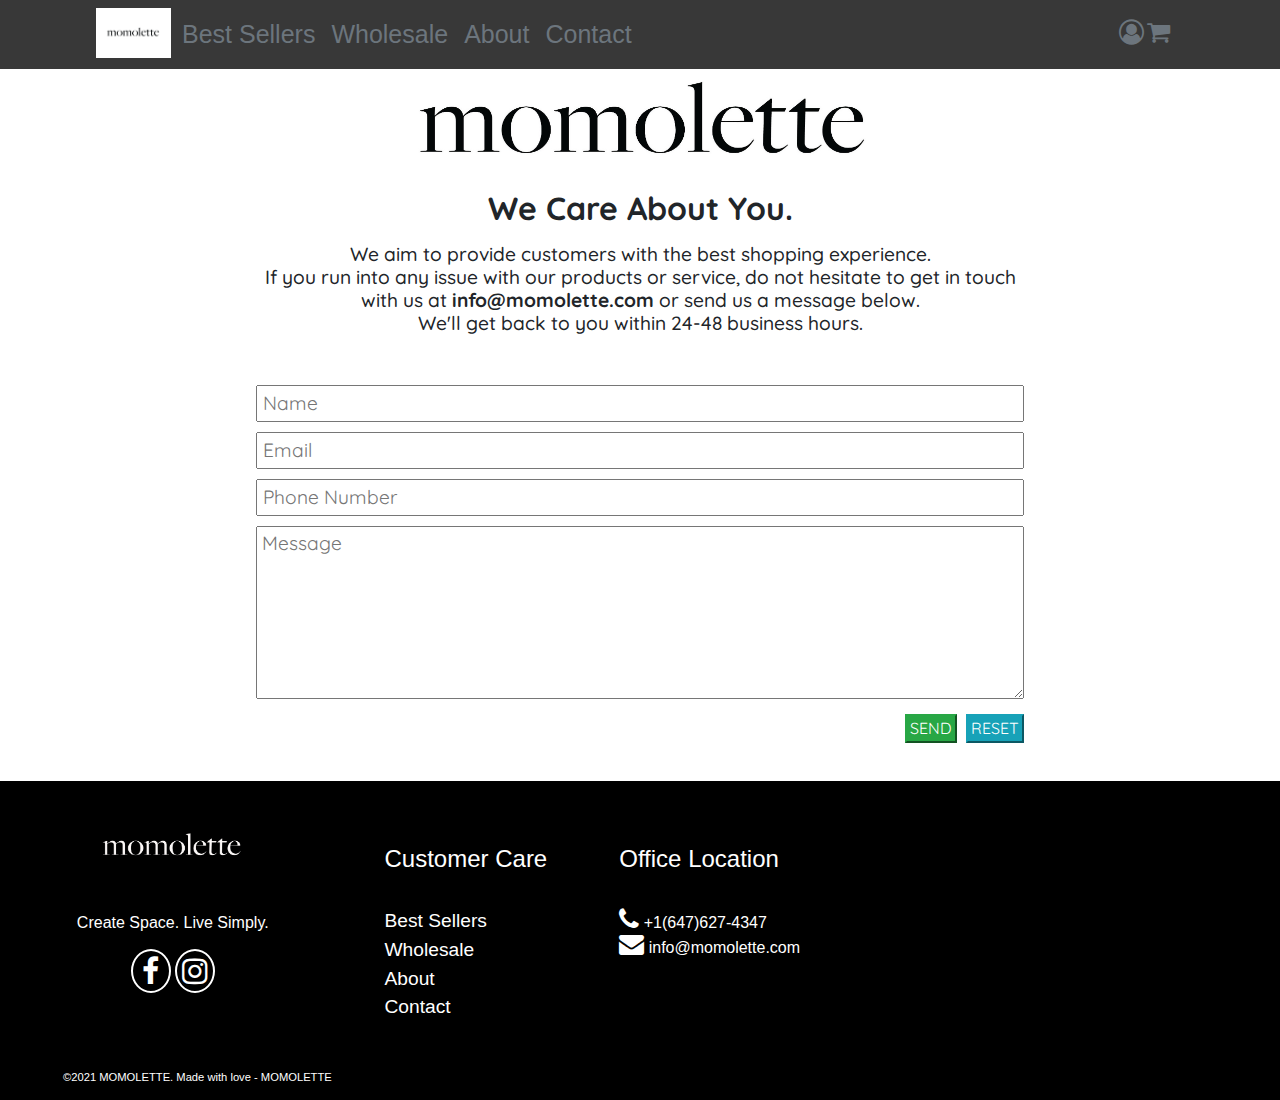
<file: contact.html>
<!DOCTYPE html>
<html lang="en">
    <head>
        <meta charset="UTF-8" />
        <meta name="viewport" content="width=device-width, initial-scale=1.0" />
        <link
          href="//maxcdn.bootstrapcdn.com/font-awesome/4.7.0/css/font-awesome.min.css"
          rel="stylesheet"
        />
        <link href="https://fonts.googleapis.com/css?family=Dancing+Script|Quicksand&display=swap" rel="stylesheet">
        <link rel="stylesheet" href="css/bootstrap.css" />
        <link rel="stylesheet" href="css/style.css" />
        <script>
		function validateForm(){
			var x = document.forms["submitForm"]["Name"].value;
			var y = document.forms["submitForm"]["Email"].value;
			var z = document.forms["submitForm"]["Phone Number"].value;
            var a = document.forms["submitForm"]["Message"].value;
			if (x == ""){
				alert("Name must be filled out");
				return false;
				}
			else if (y == ""){
				alert("Email must be filled out");
				return false;
				}
			else if ( z == ""){
				alert("Phone Number must be filled out");
				return false;
			}
            else if ( a == ""){
				alert("Message must be filled out");
				return false;
			}
			
			
		}
        </script>
        <title>Contact | momolette</title>
    </head>

      <body>
          <header>
            <nav class="navbar navbar-container navbar-expand-md">
                <div class="d-flex flex-grow-1">
                    <a class="navbar-brand" href="index.html">
                        <img src="img/logo2.jpg" alt="logo" />
                    </a>
                    <button
                      class="navbar-toggler navbar-dark ml-auto"
                      type="button"
                      data-toggle="collapse"
                      data-target="#navbarNav"
                      aria-controls="navbarNav"
                      aria-expanded="false"
                      aria-label="Toggle navigation">
                        <span class="navbar-toggler-icon"></span>
                    </button>
                    <div class="collapse navbar-collapse" id="navbarNav">
                      <ul class="navbar-nav">
                        <li class="nav-item active">
                          <a class="nav-link text-secondary" href="sale.html"
                            >Best Sellers</a>
                        </li>
                        <li class="nav-item">
                          <a class="nav-link text-secondary" href="sale.html">
                            Wholesale</a>
                        </li>
                        <li class="nav-item">
                          <a class="nav-link text-secondary" href="contact.html">
                            About</a>
                        </li>
                        <li class="nav-item">
                          <a class="nav-link text-secondary" href="contact.html">
                            Contact</a>
                        </li>
                        
                      </ul>
                    </div>
                    <div class="navbar-text user-nav d-none d-lg-block" style="margin-right: 7.5%;">
                      <a href="#">
                          <i class="fa fa-user-circle-o text-secondary"></i></a>
                      <a href="#">
                          <i class="fa text-secondary fa-shopping-cart"></i>
                      </a>
                    </div>
                  </div>
            </nav>
          </header>

          <main>
            <div class="banner-logo text-center">
              <a href="index.html">
                <img src="img/logo3.jpg" alt="logo" height="100px" />
              </a>
              </div>
            <div class="table2">
                    <p><h3 style="font-family:'Quicksand'; font-weight: 900; font-size: 2rem; text-align: center;">We Care About You.</h3></p>
                    <div style="margin-left: 20%; margin-right: 20%; font-family:'Quicksand'; font-weight: 500; font-size: 1.2rem; text-align: center;">
                        We aim to provide customers with the best shopping experience.
                    </div>
                    <div style="margin-left: 20%; margin-right: 20%; font-family:'Quicksand'; font-weight: 500; font-size: 1.2rem; text-align: center;">
                        If you run into any issue with our products or service, do not hesitate to get in touch with us at 
                        <strong style="font-family:'Quicksand'; font-weight: 900;">info@momolette.com</strong> or send us a message below.
                    </div>
                    <div style="margin-left: 20%; margin-right: 20%; font-family:'Quicksand'; font-weight: 500; font-size: 1.2rem; text-align: center;">
                        We'll get back to you within 24-48 business hours.
                    </div>
                    
                    <div class="table3">
                    <form name="submitForm" action="mailto:info@momolette.com?subject=Contact%20momolette" onsubmit="return validateForm()" method="post" enctype="text/plain">
                        <div style="margin-top: 40px;">
                            <input type ="text" name="Name" placeholder="Name"><br/>
                            <input type ="email" name="Email" placeholder="Email"><br/>
                            <input type ="text" name="Phone Number" placeholder="Phone Number">
                            <textarea rows="7" name="Message" placeholder="Message"></textarea>
                        </div>
                        <div style="text-align: right; margin-right: 20%; margin-top: 10px; margin-bottom: 3%;">
                            <button type="submit" class="btn-success" style="margin-right: 5px; padding: 3px; font-family:'Quicksand';">SEND</button>
                            <button type="reset" class="btn-info" style="padding: 3px; font-family:'Quicksand';">RESET</button> 
                        </div>
                    </form>
                    </div>
            </div>

          </main>

          <footer style="background-color: black;">
            <div class="d-flex footer row">
              <div class="footer-about col-3 text-center ml-4">
                <img class="about-img" src="img/logo5.jpg" width="200px" alt="img-footer" />
                <p class="about-text text-white">
                  Create Space. Live Simply.
                </p>
                <div class="social-icon">
                    <a href="#"><i class="fa fa-facebook"></i></a>
                    <a href="#"> <i class="fa fa-instagram"></i></a>
                  </div>
              </div>
              <div class="row col-9 footer-links">
                <div class="footer-container">
                  <div class="footer-cat">
                    <h5 class="ml-4 px-4 text-white" style="font-size: 1.5rem;">Customer Care</h5>
                  </div>
                  <hr />
                  <ul class="ml-5 text-white" style="font-size: 1.2rem; line-height: 1.5;">
                    <li><a href="sale.html">Best Sellers</a></li>
                    <li><a href="sale.html">Wholesale</a></li>
                    <li><a href="contact.html">About</a></li>
                    <li><a href="contact.html">Contact</a></li>
                  </ul>
                </div>

                <div class="footer-container">
                  <div class="footer-cat">
                    <h5 class="ml-4 px-4 text-white" style="font-size: 1.5rem;">Office Location</h5>
                  </div>
                  <hr />
                  <ul class="ml-5 text-white">
                    
                    <li>
                      <i class="fa fa-phone text-white"></i>
                      <a href="tel:+16476274347">+1(647)627-4347</a>
                    </li>
                    <li>
                      <i class="fa fa-envelope text-white"></i>
                      <a href="mailto:info@momolette.com">info@momolette.com</a>
                    </li>
                  </ul>
                </div>
              </div>
            </div>
            <hr />
      
            <div
              class="footer-copy-right ml-5 text-white d-flex justify-content-between"
            >
              <p style="margin-left: 15PX; font-size: 0.7rem;">
                &copy;2021 MOMOLETTE. Made with love - MOMOLETTE
              </p>
            </div>
          </footer>

      </body>

</html>
</file>
<file: css/style.css>
* {
  margin: 0;
  padding: 0;
  box-sizing: border-box;
  font-family: "Acumin Pro", "Helvetica Neue", Helvetica, Arial, sans-serif;
}

body {
  overflow-x: hidden;
  
}

:root {
  --red-color: #d35266;
  --black-color: #383838;
  --gray-color: #888;
}

li {
  list-style: none;
}

a {
  text-decoration: none;
  cursor: pointer;
  color: inherit;
}

a:hover {
  color: #87ceeb;
  text-decoration: none;
}

button {
  cursor: pointer;
  outline: none;
}

.fit-content {
  width: fit-content;
}

.collection {
  background-color: #f6f6f6;
  border-top: solid 1px var(--gray-color);
  border-bottom: solid 1px var(--gray-color);
}

.containte {
  width: 100%;
}

.navbar-container {
  background-color: var(--black-color);
  color: var(--gray-color);
  font-size: 12px;
}

.navbar-brand {
  margin-top: -1rem !important;
}

.navbar-container img {
  width: 75px;
  margin: -10px -13px -19px 0;
  margin-left: 5rem;
}

.navbar-container a,
.fa {
  font-size: 25px;
}

.user-nav {
  margin-right: 0;
}

.banner-container {
  background-image: url("../img/images.jpg");
  background-size: cover;
}

.banner-logo p {
  margin-top: -41px;
  font-size: 29px;
  font-family: Arial, Helvetica, sans-serif;
}

.btn {
  border: solid;
  border-style: none;
}

.btn-search {
  background-color: var(--black-color);
  border: none;
  color: white;
  margin-left: 9px;
  padding: 6px 25px;
  text-align: center;
  text-decoration: none;
  display: inline-block;
}

.item-img {
  background-image: url("../img/fig-1.jpg");
  width: 100%;
}

.card-items {
  width: 86%;
  margin: 0 auto;
  min-height: 180px;
}

.card-body {
  min-height: 150px;
}

.card-more {
  background-color: #000000;
}

.br-bottom {
  margin-top: -1rem;
}

.btn-price {
  background-color: transparent;
  background-repeat: no-repeat;
  border: none;
}

.btn-plus {
  height: fit-content;
}

.big-btn {
  width: 70%;
  text-align: left;
}

.up-title {
  margin-left: 3rem;
}

.up-img img {
  margin-left: 8rem;
}

.arrow-img {
  margin-top: 12rem;
  border-radius: 50%;
}

.footer-links {
  margin-top: 4rem;
}

.social-icon .fa {
  width: 40px;
  text-align: center;
  font-size: 30px;
  border: solid 2px white;
  border-radius: 50%;
  padding: 5px;
  color: white;
}

.main-section {
  font-size: 12px;
}

.res-article {
  max-width: 100%;
  max-height: 700px;
}

.show-more {
  margin-left: 7rem;
}

.show-more span {
  border: 1px solid var(--black-color);
  padding: 5px 10px;
  margin: 0 10px;
  background-color: white;
}

.show-more span:hover {
  background-color: var(--red-color);
}

.detail-btn {
  margin-left: 15rem !important;
  margin-top: 6rem;
}

.heart {
  color: red;
}

.main-div {
  width: 90%;
  margin-left: 5%;
}

.main-pic {
  background-image: url(../img/Main_Page.png);
  background-size:cover;
  background-repeat:no-repeat;
  background-clip: border-box;
  background-position: center;
}

.main-pic2 {
  background-image: url(../img/Main_Page3.png);
  background-size:cover;
  background-repeat:no-repeat;
  background-clip: border-box;
  background-position: center;
}

.main-pic3 {
  background-image: url(../img/Main_Page2.png);
  background-size:cover;
  background-repeat:no-repeat;
  background-clip: border-box;
  background-position: center;
}

.main-pic-text {
  font-size: 3.815rem;
  font-family:"Chong Modern", serif;
}

.main-pic-text2 {
  font-size: 1.415rem;
  font-family:"Chong Modern", serif;
}

.main-pic-text3 {
  font-size: 0.915rem;
  font-family:"Chong Modern", serif;
}

.table2 {
  margin-top: 20px;
  font-family:'Quicksand';
  line-height: 1.2;
}

.table3 {
  text-align: center;
}

.table3 input,textarea{
  width: 60%;
  margin-top: 10px;
  font-size: 1.2rem;
  padding: 5px;
  font-family:'Quicksand';
}

.grid-container {
  display: grid;
  grid-template-columns: 1fr 1fr 1fr;
  grid-gap: 50px 50px;
  margin: 50px 0;
}
.grid-item {
  border:1px solid rgba(0, 0, 0, 0.1);
  padding-bottom: 20px;
}

.top{
  position: fixed;
  bottom: 70px;
  right: 20px;
  padding: 5px;
  background-color: rgba(0, 0, 0, 0.5);
}

.totop{
  color: white;
  text-decoration: none;
}

@media (min-width: 991px) and (max-width: 1200px) {
  .sub-btn {
    margin-right: 8rem;
  }

  .arrow-img {
    margin-top: 8rem;
  }
}

@media (min-width: 768px) and (max-width: 992px) {
  .arrow-img {
    margin-top: 5rem;
  }

  .navbar-nav {
    margin: 0 34px;
  }

  .detail-btn {
    margin-left: 12rem;
    margin-top: 6rem;
  }
}

@media (min-width: 300px) and (max-width: 767px) {
  .navbar-container img {
    width: 75px;
    margin: -12px -3px;
    margin-left: 0;
  }

  .card {
    width: 16rem;
    margin: 0 5px;
    margin-bottom: 17px;
  }

  .btn-price {
    margin-left: 10rem;
  }

  .footer-about img {
    width: 100%;
  }

  .sub-btn {
    margin-left: 2rem;
  }

  .show-more span {
    display: none;
  }

  .detail-btn {
    margin-left: -2rem;
    margin-top: 1rem;
  }
}
</file>
